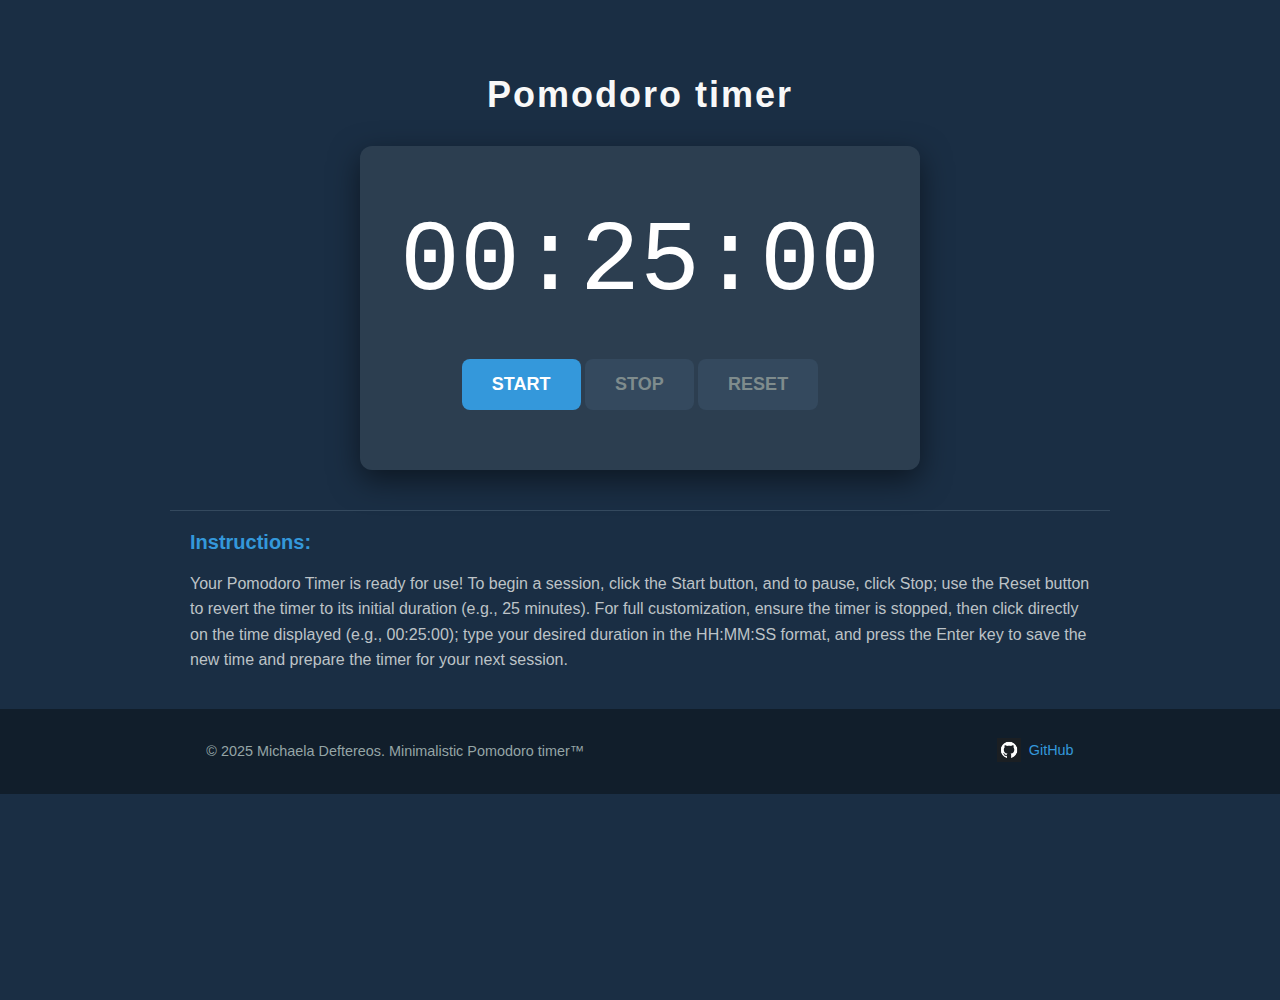
<file: pomodoro_timer/index.html>
<!DOCTYPE html>
<html lang="en">
<head>
    <meta charset="utf-8">
    <title>Sleek Pomodoro Timer</title>
    <link rel="stylesheet" href="styles.css">
    <link rel="icon" href="github-6980894_960_720.jpg">
</head>

<body> 
    <h1>Pomodoro timer</h1>
    <div class="timer-app-container">
        
        <span id="timer-display" contenteditable="false">00:25:00</span>
        
        <div id="button-container"> 
            <button id="start-button">Start</button>
            <button id="stop-button" disabled>Stop</button>
            <button id="reset-button" disabled>Reset</button>
        </div>
        
    </div>
    <div class='instructions-block'>
        <h2 class="instructions-heading">Instructions:</h2>
        <p class="instructions-text">Your Pomodoro Timer is ready for use! To begin a session, click the Start button, 
            and to pause, click Stop; use the Reset button to revert the timer to its initial 
            duration (e.g., 25 minutes). For full customization, ensure the timer is stopped, 
            then click directly on the time displayed (e.g., 00:25:00); type your desired duration 
            in the HH:MM:SS format, and press the Enter key to save the new time and prepare the 
            timer for your next session.
        </p>
    </div>

    <script src="timer.js"></script>
</body>
<footer>
    <p>&copy; 2025 Michaela Deftereos. Minimalistic Pomodoro timer&trade;</p>
    
    <div id="social-links">
        <a href="https://github.com/michaela357" target="_blank">
            <img src="github-6980894_960_720.jpg" alt="GitHub Profile">
            GitHub
        </a>
    </div>
</footer>
</html>
</file>
<file: pomodoro_timer/styles.css>
@font-face {
    font-family: Queensides;
    src: url('Queensides-3z7Ey.tff');
}
body {
    background-color: #1A2E44; 
    color: #F8F8F8; 
    font-family: 'Arial', sans-serif;
    
    /* 1. Stack elements vertically */
    display: flex;
    flex-direction: column;
    min-height: 100vh;
    
    /* 2. Center items horizontally */
    align-items: center; 
    
    /* 3. Add some margin to the top/bottom of the page content */
    padding: 50px 0; 
    margin: 0;
}

/* 4. Remove the margin from the h1 inside the container (it's no longer inside) */
h1 {
    color: #F8F8F8;
    font-family: 'Helvetica Neue', Arial, sans-serif;
    /* Removed margin-bottom: 40px; from previous setup */
    margin-bottom: 30px; /* Add some space below the title */
    font-size: 36px;
    letter-spacing: 2px;
}

/* --- Container for the whole app --- */
.timer-app-container {
    /* Spacing and shape of the box */
    padding: 60px 40px; 
    border-radius: 12px; 
    
    /* Color of the box */
    background-color: #2C3E50; /* Slightly lighter Navy/Charcoal */
    
    /* The effect that makes it stand out */
    box-shadow: 0 10px 30px rgba(0, 0, 0, 0.5); 
    
    /* Internal layout for stacking elements */
    display: flex;
    flex-direction: column; 
    align-items: center;
    text-align: center;
}

/* --- Timer Display Style (Focus) --- */
#timer-display {
    /* Use a large, clean, modern font for the time */
    font-family: 'Roboto Mono', monospace; /* Excellent readable monospace font */
    font-size: 100px; 
    font-weight: 300; /* Thin font weight for elegance */
    color: #FFFFFF; /* Crisp white for maximum contrast */
    margin-bottom: 40px;
    cursor: pointer;
    transition: all 0.2s ease-in-out;
}

#timer-display[contenteditable="true"] {
    background-color: rgba(255, 255, 255, 0.1);
    padding: 5px 10px;
    border-radius: 5px;
    outline: 2px solid #3498DB; /* Highlight when editing */
}

/* --- Button Controls --- */
.button-container {
    display: flex;
    justify-content: center;
    gap: 15px;
    margin-top: 20px;
}

button {
    padding: 15px 30px;
    font-size: 18px;
    font-weight: bold;
    border: none;
    border-radius: 8px;
    cursor: pointer;
    transition: background-color 0.2s, box-shadow 0.2s;
    text-transform: uppercase;
}

/* START Button (Primary Action - Vibrant Blue) */
#start-button {
    background-color: #3498DB; /* Primary Action Blue */
    color: #FFFFFF;
}

#start-button:hover {
    background-color: #5DADE2;
    box-shadow: 0 4px 15px rgba(52, 152, 219, 0.4);
}

/* STOP Button (Secondary Action - Muted Red/Gray) */
#stop-button {
    background-color: #E74C3C; /* Muted Red for stop/pause */
    color: #FFFFFF;
}
#stop-button:hover {
    background-color: #EC7063;
}

/* RESET Button (Tertiary Action - Neutral Gray) */
#reset-button {
    background-color: #95A5A6; /* Neutral Gray */
    color: #1A2E44;
}
#reset-button:hover {
    background-color: #B0BEC5;
}

/* Disabled state */
#reset-button:disabled {
    background-color: #34495E; /* Darker, inactive color */
    color: #7F8C8D;
    cursor: not-allowed;
    box-shadow: none;
}
#start-button:disabled {
    background-color: #34495E; /* Darker, inactive color */
    color: #7F8C8D;
    cursor: not-allowed;
    box-shadow: none;
}
#stop-button:disabled {
    background-color: #34495E; /* Darker, inactive color */
    color: #7F8C8D;
    cursor: not-allowed;
    box-shadow: none;
}

.instructions-block {
    /* Limit width for better readability */
    max-width: 900px; 
    text-align: left;
    margin-top: 40px;
    padding: 20px;
    /* Optional: Slightly differentiate instructions block */
    border-top: 1px solid #34495E;
}

.instructions-heading {
    margin-top: 0;
    color: #3498DB; /* Use the primary action color for the header */
    font-size: 20px;
}

.instructions-text {
    line-height: 1.6;
    color: #BDC3C7; /* Slightly muted text color */
}


footer {
    width: 100%; 
    padding: 20px 0;
    background-color: #111e2b; 
    color: #95A5A6; 
    font-size: 0.9em;
    text-align: center;
    display: flex;
    justify-content: space-around; 
    align-items: center;
}

footer a img {
    /* Set a small, consistent size for the icon */
    height: 24px; 
    width: 24px;
    
    /* Ensure there's space between the icon and the text label (if used) */
    margin-right: 8px; 
    
    /* Center the icon vertically with the text */
    vertical-align: middle; 
}

/* Link container styling */
footer #social-links a {
    color: #3498DB;
    text-decoration: none; 
    /* Use display: flex to neatly align icon and text */
    display: inline-flex;
    align-items: center;
}

footer #social-links a img {
    /* CRITICAL: Set the size to a small, professional value */
    height: 24px; 
    width: 24px;
    
    /* Spacing between the icon and the word "GitHub" */
    margin-right: 8px; 
}
</file>
